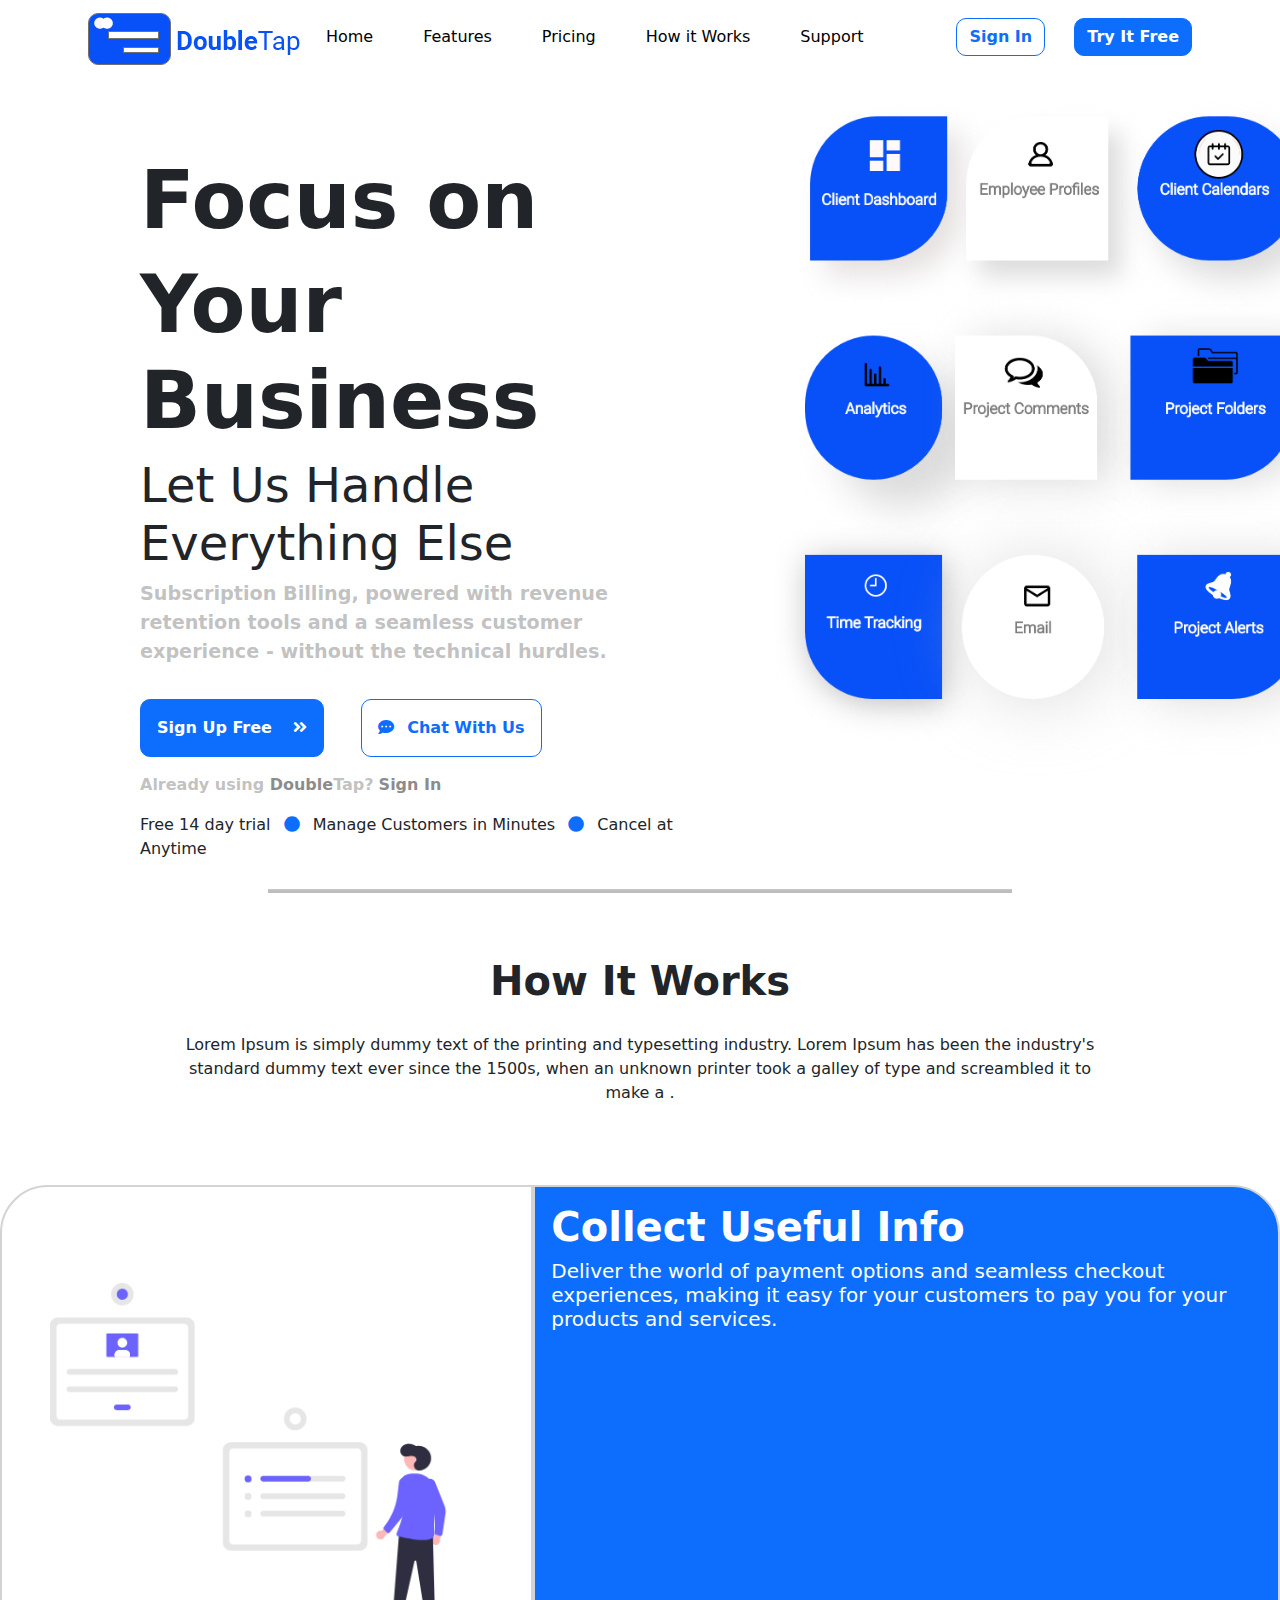
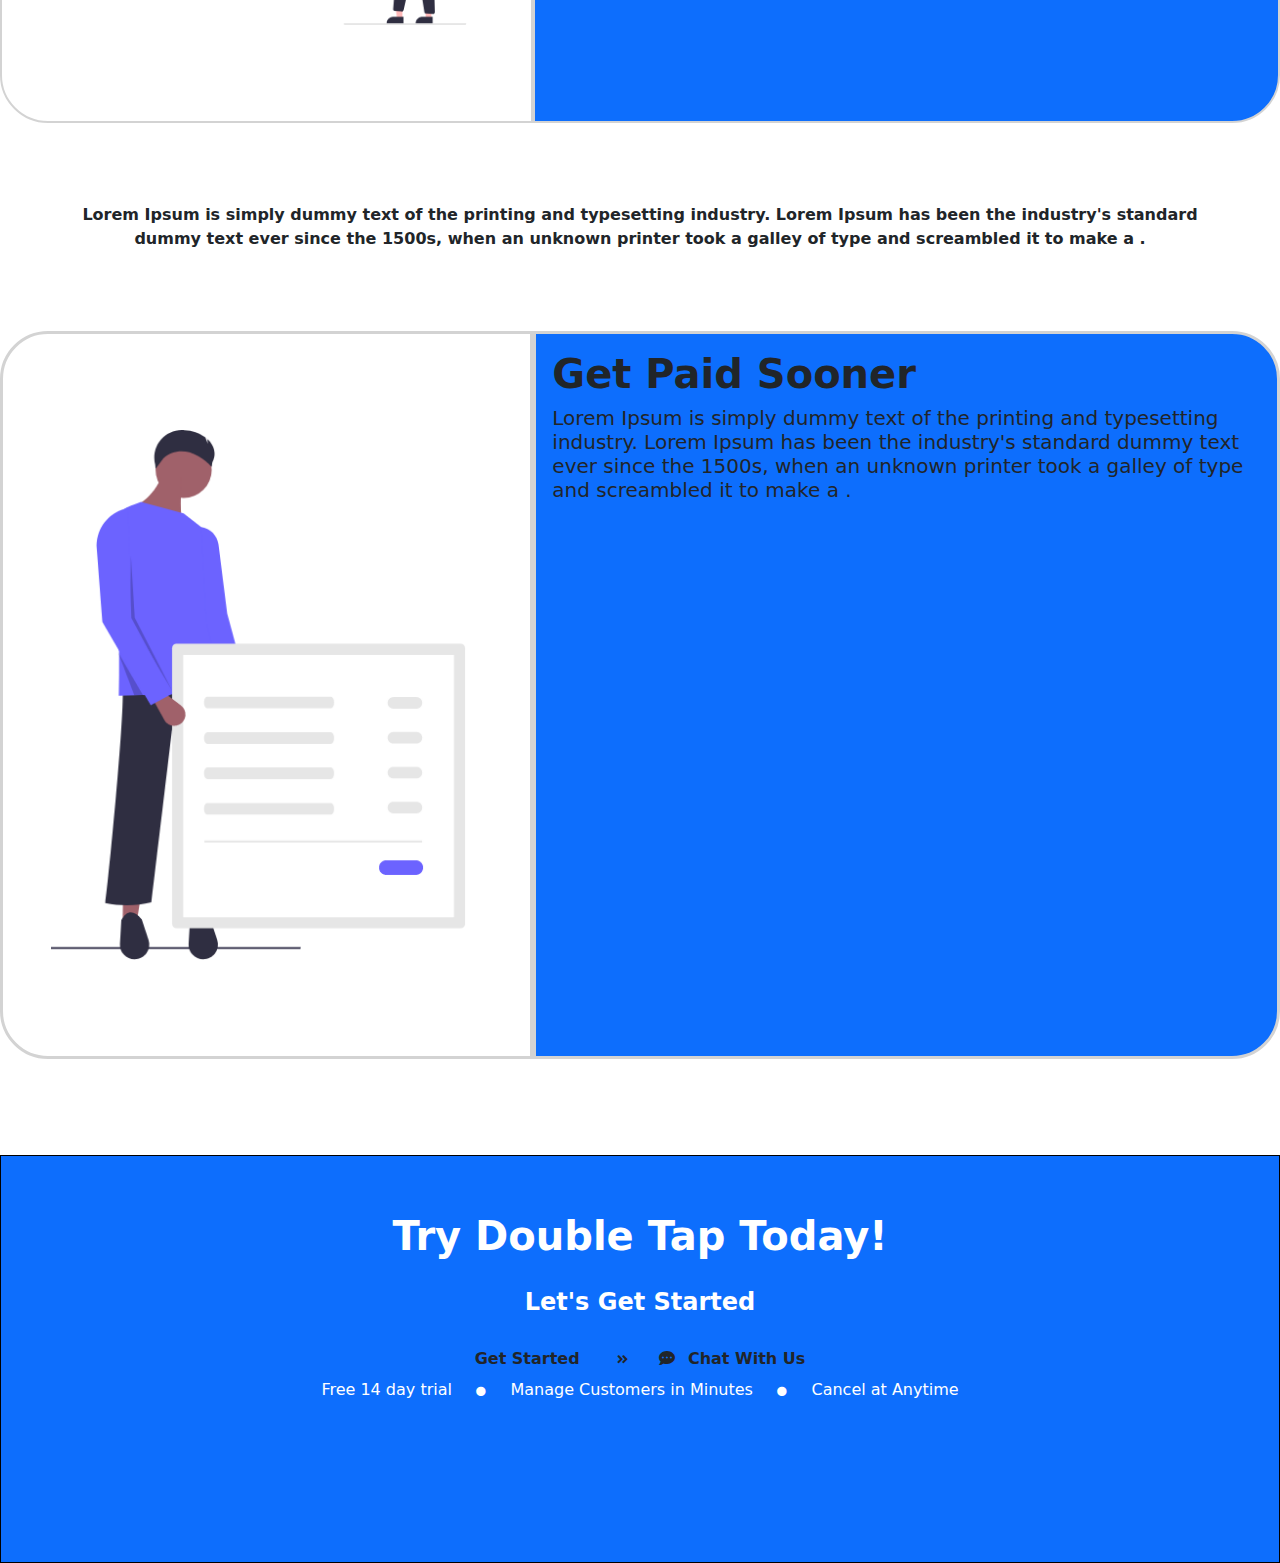
<file: how_it_works.html>
<!DOCTYPE html>
<html lang="en">
<head>
<meta charset="UTF-8">
<meta name="viewport" content="width=device-width, initial-scale=1.0">
<meta http-equiv="X-UA-Compatible" content="ie=edge">
<meta name="Description" content="Enter your description here"/>
<link rel="stylesheet" href="https://cdnjs.cloudflare.com/ajax/libs/twitter-bootstrap/5.0.1/css/bootstrap.min.css">
<link rel="stylesheet" href="https://cdnjs.cloudflare.com/ajax/libs/font-awesome/5.15.3/css/all.min.css">
<link rel="stylesheet" href="/how_it_works.css">
<title>Title</title>
</head>
<body>
    <div class="container navbarcontainer">
        <nav class="navbar navbar-expand-lg" style="--bs-scroll-height: 100px;">
            <div class="container-fluid">
                <img src="/CRM-Main/Logo.png" alt="" >
    
                <div class="collapse navbar-collapse" id="navbarScroll">
                    <ul class="navbar-nav me-auto my-2 my-lg-0 navbar-nav-scroll topnav">
                        <a class="nav-link" href="#">Home</a>
                        <a class="nav-link" href="#">Features</a>
                        <a class="nav-link" href="#">Pricing</a>
                        <a class="nav-link" href="/how_it_works.html">How it Works</a>
                        <a class="nav-link" href="#">Support</a>
                        <p></p>
                        <p></p>
                    </ul>
                </div>
                <div>
                    <a href="/sign_in.html"><button type="button" class="btn btn-outline-primary topnavbutton buttons" ><b>Sign In</b></button></a>
                    <a><button type="button" class="btn btn-primary buttons"><b>Try It Free</b></button></a>
                </div>
            </div>
        </nav>
    </div>

    <div class="container bodycontainer">
        <!-- Focus on your business -->
            <div class="row">
                <div class="col-7">
                  <div class="card">
                    <div class="card-body" style="padding:5em 2em 2em 2em; height:45em;">
                      <h1 class="card-title" style="font-size: 500%;"><strong>Focus on</strong> </h1>
                      <h1 class="card-title" style="font-size: 500%;"><strong>Your Business</strong></h1>
                      <h2 class="card-text" style="font-size: 300%;">Let Us Handle Everything Else</h2>
                      <p class="card-text" style="font-size:120%;color:rgba(126, 126, 126, 0.493);"><b>Subscription Billing, powered with 
                        revenue retention tools and a seamless customer experience - without the technical hurdles.</b></p>
                      <a href="/sign_up.html" class="btn btn-primary buttons buttons signup">
                        <b>Sign Up Free</b>
                        <i class="fas fa-angle-double-right" style="padding:0 0 0 1em"></i>
                      </a>
                      <a href="#" class="btn btn-outline-primary buttons signup">
                          <i class="fas fa-comment-dots" style="padding:0 0.5em 0 0"></i>
                          <b>Chat With Us</b></a> 
                      <p class="card-text" style="color:rgba(126, 126, 126, 0.493);"><b>Already using
                          <span style="color:rgba(109, 108, 108, 0.788);">Double</span>Tap?</b>
                          <a href="/sign_in.html" style="text-decoration: none;color:rgba(109, 108, 108, 0.788);"><strong>Sign In</strong></a>
                      </p>
                      <p class="card-text">Free 14 day trial 
                        <i class="fas fa-circle" style="padding:0 0.5em 0 0.5em;color:#0d6efd;"></i>
                          Manage Customers in Minutes 
                        <i class="fas fa-circle" style="padding:0 0.5em 0 0.5em;color:#0d6efd;"></i>
                          Cancel at Anytime</p>
                    </div>
                  </div>
                </div>
                <div class="col-5">
                  <div class="card">
                    <div class="card-body" style="height:45em;text-align:right;">
                      <img src="CRM-Main/Header-Side@2x.png" style="height:45em; width:auto;text-align:right;margin-right:1em;">
                    </div>
                  </div>
                </div>
            </div>
        
            <hr class="line"> 
        
            <!-- How It Works-->
            <div style="text-align:center; padding: 4em;">
                <h1 style="padding:0 0 0.5em 0;"><b>How It Works</b></h1>
                <p>Lorem Ipsum is simply dummy text of the printing and typesetting industry. Lorem Ipsum has been the industry's standard dummy text
                    ever since the 1500s, when an unknown printer took a galley of type and screambled it to make a .</p>
            </div>
        </div>
        
      <div class="startcontainer">
        <div class="card mb-3">
            <div class="row g-0">
              <div class="col-md-5" style="border:2px solid lightgray; border-top-left-radius: 3em; border-bottom-left-radius: 3em;">
                <img src="CRM-Main/Collect-info.png" class="img-fluid guy" alt="...">
              </div>
              <div class="col-md-7" style="border:2px solid lightgray; background-color: #0d6efd; color: white; border-top-right-radius: 3em; border-bottom-right-radius: 3em;">
                <div class="card-body startbody">
                  <h1 class="card-title"><b>Collect Useful Info</b></h1>
                  <h5 class="card-text">Deliver the world of payment options and seamless checkout experiences, making it easy for your customers to pay you for your products and services.</h5>
                 
                </div>
              </div>
            </div>
        </div>
    </div>

    <!-- Start to explore-->
    <div style="text-align:center; padding: 4em;">
      <p><b>Lorem Ipsum is simply dummy text of the printing and typesetting industry. Lorem Ipsum has been the industry's standard dummy text
          ever since the 1500s, when an unknown printer took a galley of type and screambled it to make a .</b></p>
  </div>
  <div class="getpaidcontainer">
    <div class="card mb-3">
        <div class="row g-0">
          <div class="col-md-5" style="border:3px solid lightgray; border-top-left-radius: 3em; border-bottom-left-radius: 3em;">
            <img src="CRM-How-it-works/Take Payments.png" class="img-fluid guy" alt="...">
          </div>
          <div class="col-md-7" style="border:3px solid lightgray; background-color: #0d6efd; border-top-right-radius: 3em; border-bottom-right-radius: 3em;">
            <div class="card-body startbody">
              <h1 class="card-title"><b>Get Paid Sooner</b></h1>
              <h5 class="card-text">Lorem Ipsum is simply dummy text of the printing and typesetting industry. Lorem Ipsum has been the industry's standard dummy text
                ever since the 1500s, when an unknown printer took a galley of type and screambled it to make a .</h5>
             
            </div>
          </div>
        </div>
    </div>
</div>
    <div class="footer">
        <div>
            <div>
                <h1><strong>Try Double Tap Today!</strong></h1>
                <h4><strong>Let's Get Started</strong></h4>
            </div>
            <div>
                <a href="" class="btn btn-primary-outline buttons buttons getstarted">
                    <b>Get Started</b>
                     <i class="fas fa-angle-double-right" style="margin:0 0em -0.2em 2.5em;font-size:80%;"></i>
                </a>
                <a href="" class="btn btn-primary-outline buttons buttons chatwithus">
                    <i class="fas fa-comment-dots" style="padding-right:0.5em;"></i>
                    <b>Chat With Us</b>
                </a>
            </div>
            <div>
                <p>Free 14 day trial
                    <i class="fas fa-circle" style="padding:0 2em 0 2em;color:white;font-size: 60%;"></i>
                    Manage Customers in Minutes 
                    <i class="fas fa-circle" style="padding:0 2em 0 2em;color:white;font-size: 60%;"></i>
                    Cancel at Anytime 
                </p>
            </div>
        </div>
    </div>
<script src="https://cdnjs.cloudflare.com/ajax/libs/popper.js/2.9.2/umd/popper.min.js"></script>
<script src="https://cdnjs.cloudflare.com/ajax/libs/twitter-bootstrap/5.0.1/js/bootstrap.min.js"></script>
</body>
</html>
</file>
<file: how_it_works.css>
.container-fluid a {
    color:black;
    text-decoration: none;
}

.topnav {
    justify-content: space-around;
    width: 100%;
}

.navbarcontainer {
    max-width:90%;
}

.topnavbutton {
    margin-right:1.5em;
}

.bodycontainer{
    max-width: 85%;
}

.guy {
    position:relative;
    padding: 3em;
    padding-top:6em;
    padding-bottom:6em;
    max-width:100%;
    height:auto;
    padding-right:4em;
}

.buttons{
    border-radius: 10px;
}

.signup {
    margin: 1em 2em 1em 0;
    padding: 1em;
}

.card {
    border:0px;
}
.getpaidcontainer{
    color: white;
}
.line {
    border-bottom: 3px solid black;
    margin: 6em 15% 0 15%;
}

.image_icon {
    display:block;
    margin-left:auto;
    margin-right:auto;
}

.dollarsign {
    background-color: white;
    padding: 0.4em;
    border-radius: 1.7em;
    width:1.7em;
    height:1.7em;
}
.footer {
    border:1px solid black;
    background-color: #0d6efd;
    width:100%;
    text-align: center;
    color:white;
    padding: 3.5em 0em 0em 0em;
    margin: 6em 0em 0em 0em;
}

.footer h1 {
    margin-bottom: 0.7em;
}

.footer h4 {
    margin-bottom: 1em;
}

.footer p {
    margin-bottom:10em;
}
</file>
